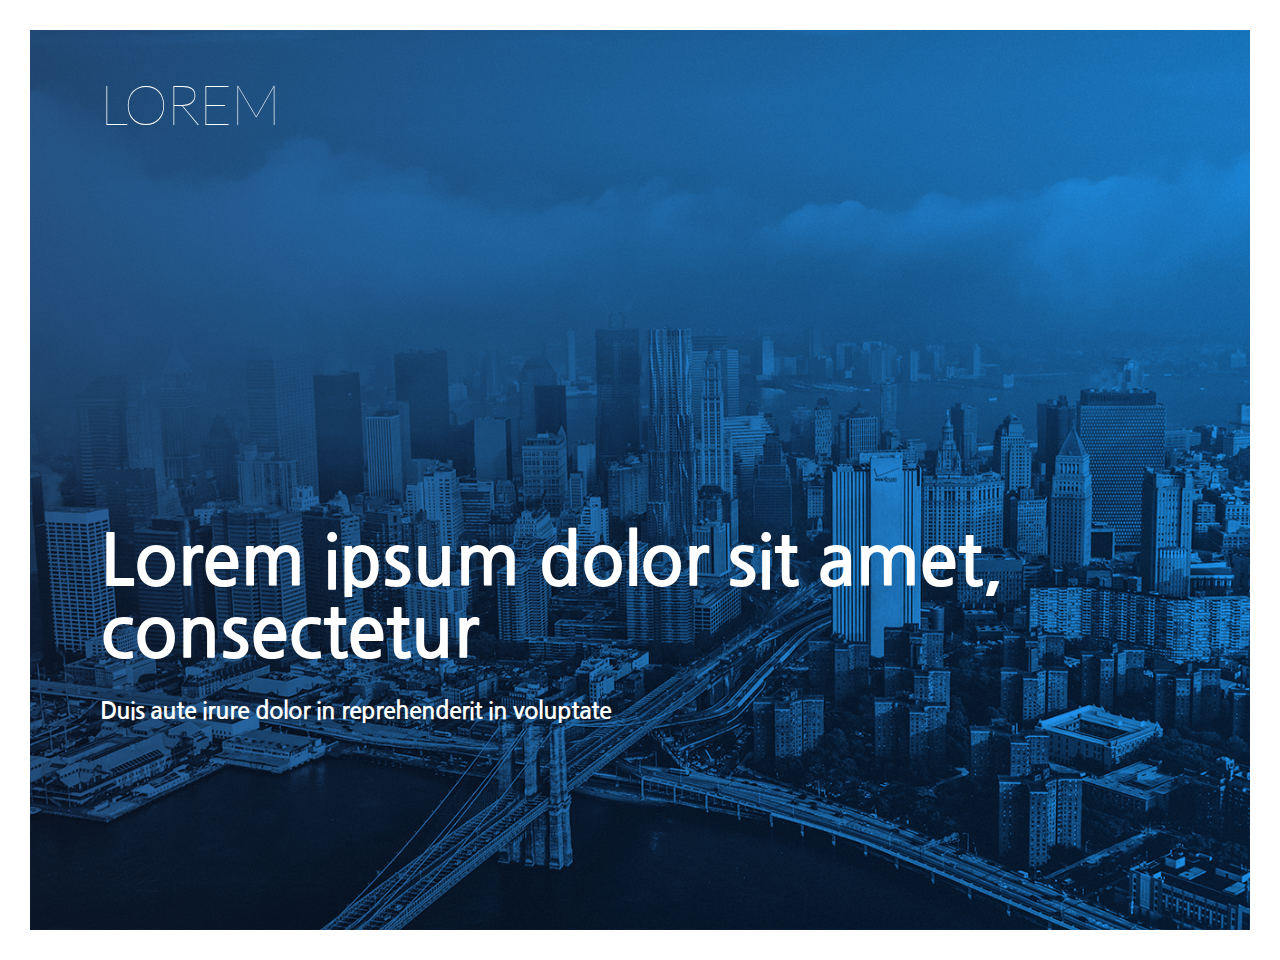
<file: Lorem-me-2/index.html>
<!DOCTYPE html>
<html lang="en">
<head>
    <meta charset="UTF-8">
    <meta name="viewport" content="width=device-width, initial-scale=1.0">
    <link rel="stylesheet" href="css/index.css">
    <title>Document</title>
</head>
<body>
    <header>
        <div id="logo-text">Lorem</div>
        <div id="header-text">
            <div id="header-text-main">
                Lorem ipsum dolor sit amet, <br>consectetur
            </div>
            <div id="header-text-sub">
                Duis aute irure dolor in reprehenderit in voluptate
            </div>
        </div>
    </header>
    
</body>
</html>
</file>
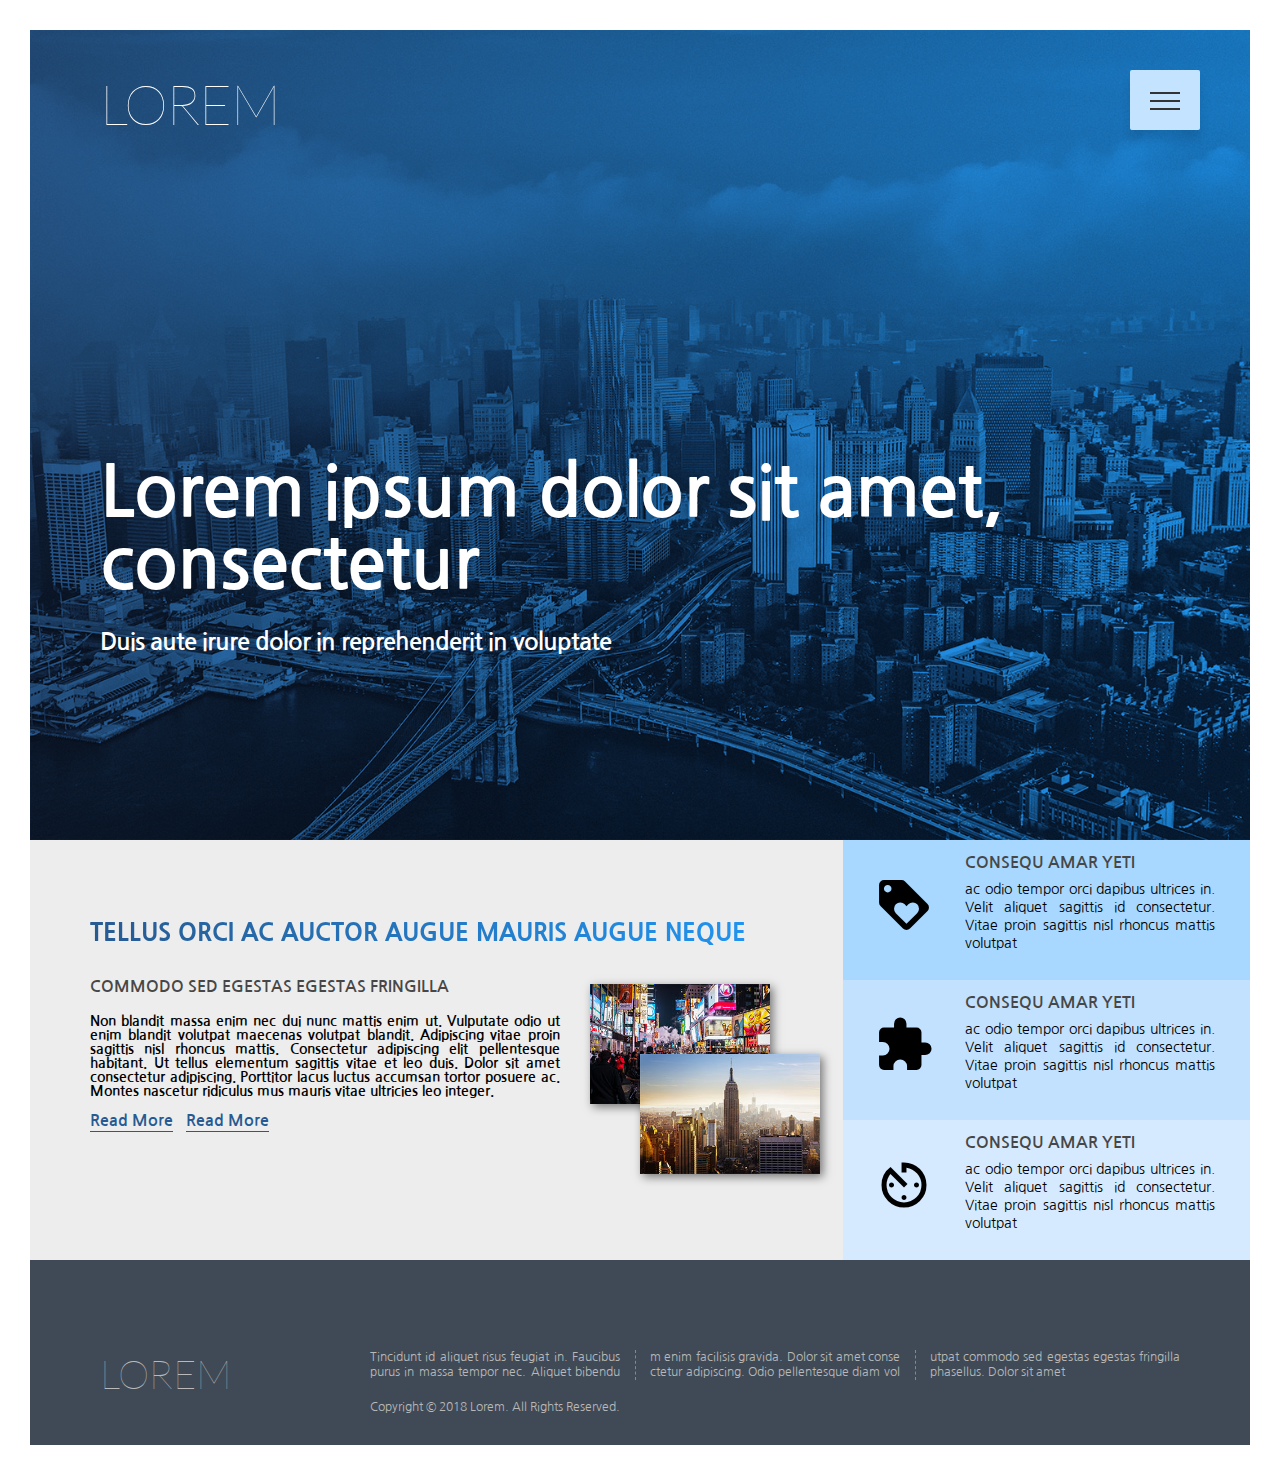
<file: Lorem-me/index.html>
<!DOCTYPE html>
<html lang="en">
<head>
    <meta charset="UTF-8">
    <meta name="viewport" content="width=device-width, initial-scale=1.0">
    <link rel="stylesheet" href="css/index.css">
    <title>Lorem-chell</title>
</head>
<body>
    <nav class="nav">
        <!-- id를 준 이유는 체크박스의 라벨을 지정하기 위해
        라벨이 체크박스와 연동됨 -->
        <input type="checkbox" class="nav-checkbox" id="nav-toggle">
        <label for="nav-toggle" class="nav-button">
            <span class="nav-icon">&nbsp;</span>
        </label>

        <!-- 나갔다가 들어가는 배경 -->
        <div class="nav-bg">&nbsp;</div>

        <div class="nav-body">
            <ul class="nav-list">
                <li class="nav-item">
                    <a href="#" class="nav-link"><span>01</span>About Lorem</a>
                </li>
                <li class="nav-item">
                    <a href="#" class="nav-link"><span>02</span>Commades Sanos</a>
                </li>
                <li class="nav-item">
                    <a href="#" class="nav-link"><span>03</span>Ryusin Magnetas Aloha</a>
                </li>
            </ul>
        </div>
    </nav>

    <header>
        <div id="logo-text">Lorem</div>
        <div id="header-text">
            <div id="header-text-main">
                Lorem ipsum dolor sit amet, <br>consectetur
            </div>
            <div id="header-text-sub">
                Duis aute irure dolor in reprehenderit in voluptate
            </div>
        </div>
    </header>

    <main>
        <section id="section-about">
            <h2>Tellus orci ac auctor augue mauris augue neque</h2>
            <div id="section-about-words">
                <h3>commodo sed egestas egestas fringilla</h3>
                <p>Non blandit massa enim nec dui nunc mattis enim ut. Vulputate odio ut enim blandit volutpat maecenas volutpat
                    blandit. Adipiscing vitae proin sagittis nisl rhoncus mattis. Consectetur adipiscing elit pellentesque
                    habitant. Ut tellus elementum sagittis vitae et leo duis. Dolor sit amet consectetur adipiscing. Porttitor
                    lacus luctus accumsan tortor posuere ac. Montes nascetur ridiculus mus mauris vitae ultricies leo integer.</p>
                <a href="#" class="btn-text u-margin-right-small">Read More</a>
                <a href="#" class="btn-text">Read More</a>
            </div>
            <div id="section-about-photo">
                <div class="photo"><img src="images/photo-1.jpg" alt="photo 1"></div>
                <div class="photo"><img src="images/photo-2.jpg" alt="photo 2"></div>
            </div>
        </section>

        <section id="section-etc">
            <div id="etc-1" class="etc">
                <div class="etc-icon">
                    <i class="material-icons">loyalty</i>
                </div>
                <div class="etc-text">
                    <h3>Consequ Amar Yeti</h3>
                    <p>ac odio tempor orci dapibus ultrices in. Velit aliquet sagittis id consectetur. Vitae proin sagittis nisl rhoncus mattis volutpat</p>
                </div>
            </div>
            <div id="etc-2" class="etc">
                <div class="etc-icon">
                    <i class="material-icons">extension</i>
                </div>
                <div class="etc-text">
                    <h3>Consequ Amar Yeti</h3>
                    <p>ac odio tempor orci dapibus ultrices in. Velit aliquet sagittis id consectetur. Vitae proin sagittis nisl rhoncus mattis volutpat</p>
                </div>
            </div>
            <div id="etc-3" class="etc">
                <div class="etc-icon">
                    <i class="material-icons">av_timer</i>
                </div>
                <div class="etc-text">
                    <h3>Consequ Amar Yeti</h3>
                    <p>ac odio tempor orci dapibus ultrices in. Velit aliquet sagittis id consectetur. Vitae proin sagittis nisl rhoncus mattis volutpat</p>
                </div>
            </div>


        </section>
    </main>

    <footer>
        <div id="logo-text-footer">Lorem</div>
        <div id="copyright">
            <p>Tincidunt id aliquet risus feugiat in. Faucibus purus in massa tempor nec. Aliquet bibendum enim facilisis gravida. Dolor sit amet consectetur adipiscing. Odio pellentesque diam volutpat commodo sed egestas egestas fringilla phasellus. Dolor sit amet</p>
            
            <p>Copyright &copy; 2018 Lorem. All Rights Reserved.</p>
        </div>
    </footer>
</body>
</html>
</file>
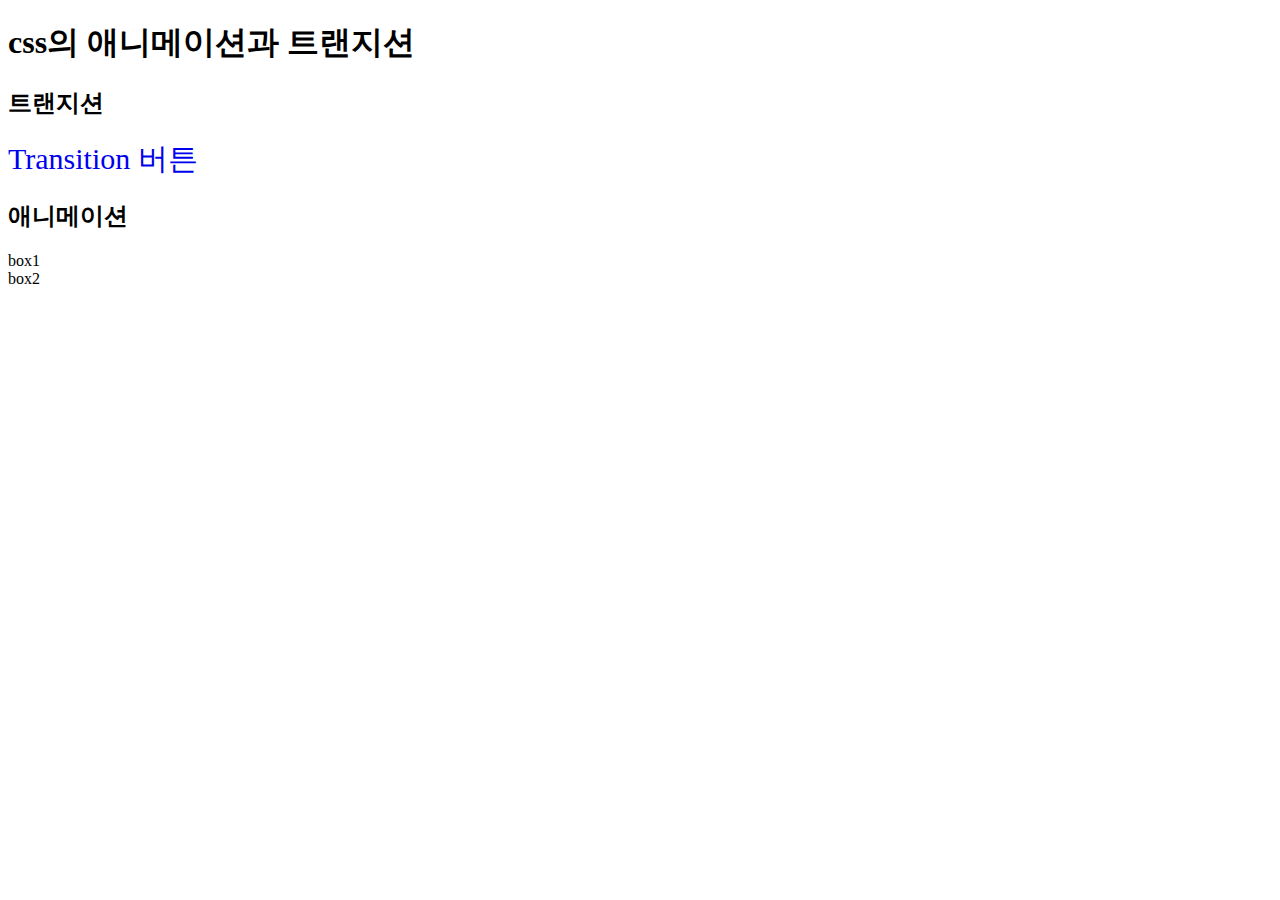
<file: Lorem-me/_playground/anim_trans.html>
<!DOCTYPE html>
<html lang="en">
<head>
    <meta charset="UTF-8">
    <meta name="viewport" content="width=device-width, initial-scale=1.0">
    <title>Document</title>
    <link rel="stylesheet" href="css/anim_trans.css">
</head>
<body>
    <h1>css의 애니메이션과 트랜지션</h1>
    <h2>트랜지션</h2>
    <a href="#" class="btn">Transition 버튼</a>

    <h2>애니메이션</h2>
    <div id="box1" class="box">box1</div>
    <div id="box2" class="box">box2</div>
</body>
</html>
</file>
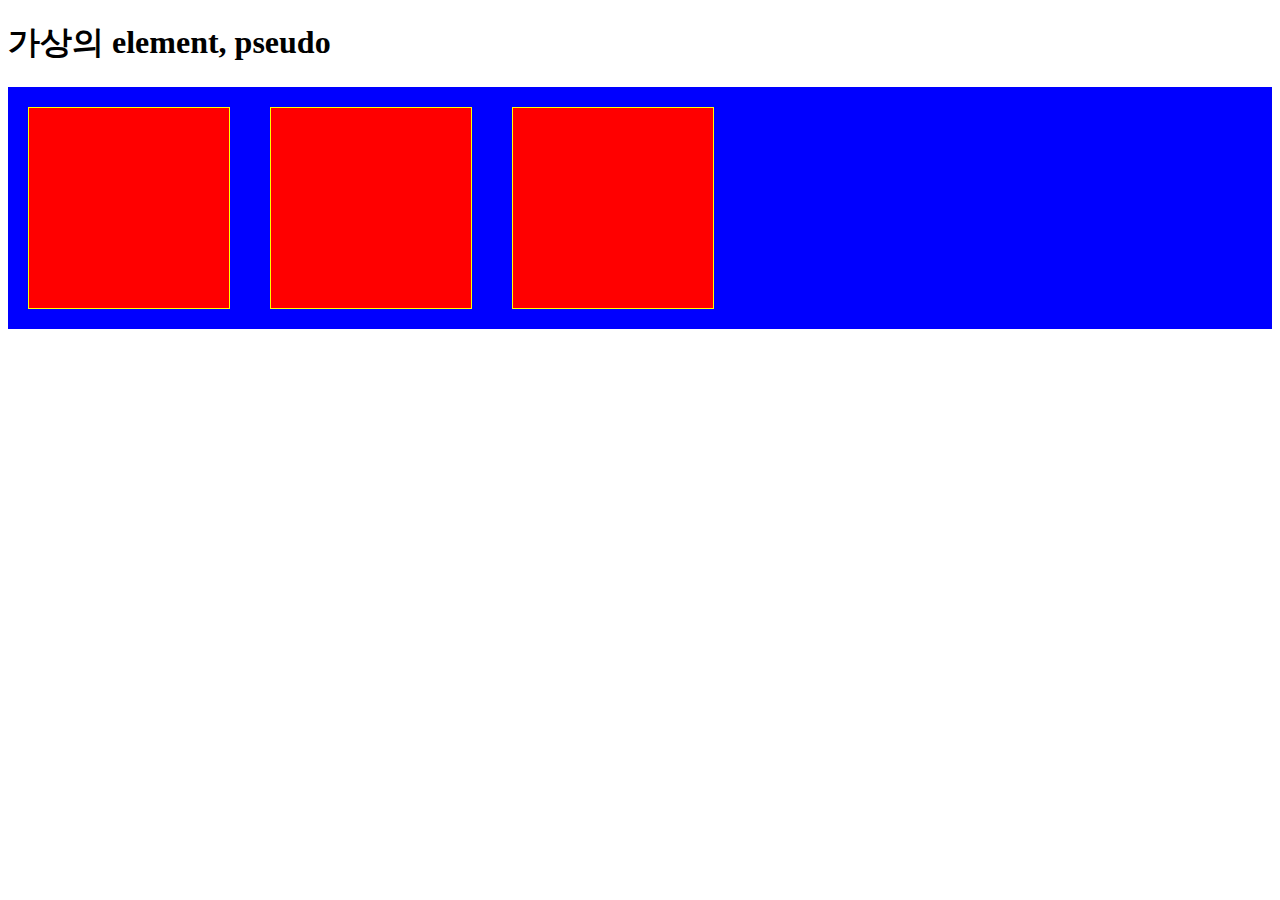
<file: Lorem-me/_playground/pseudo.html>
<!DOCTYPE html>
<html lang="en">
<head>
    <meta charset="UTF-8">
    <meta name="viewport" content="width=device-width, initial-scale=1.0">
    <title>Document</title>
    <link rel="stylesheet" href="css/pseudo.css">
</head>
<body>
    <h1>가상의 element, pseudo</h1>
    <!-- <div id="box">
        box
    </div> -->

    <div class="box-parent">
        <div class="box-child"></div>
        <div class="box-child"></div>
        <div class="box-child"></div>

        <!-- <div class="clearfix"></div> -->
    </div>
</body>
</html>
</file>
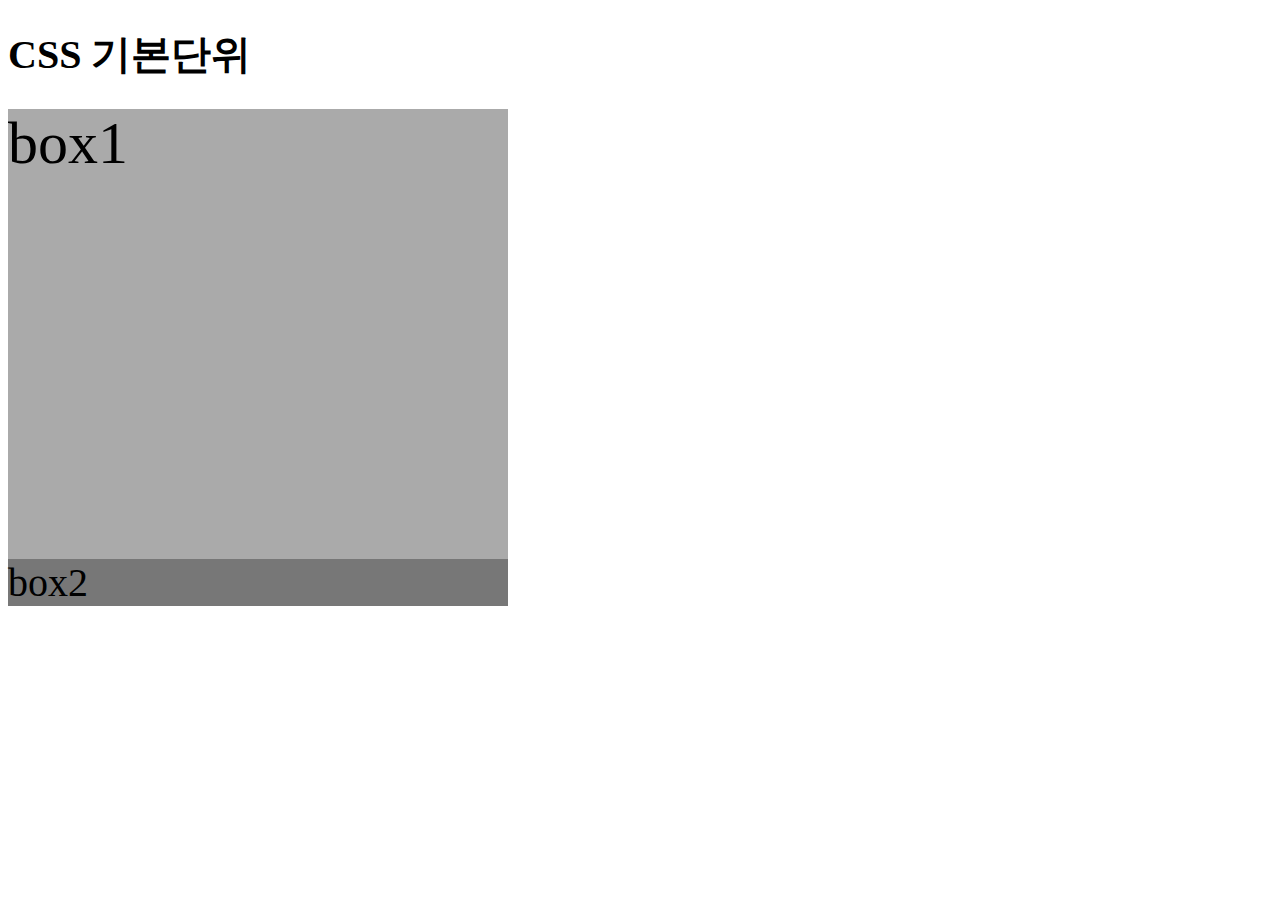
<file: Lorem-me/_playground/unit.html>
<!DOCTYPE html>
<html lang="en">
<head>
    <meta charset="UTF-8">
    <meta name="viewport" content="width=device-width, initial-scale=1.0">
    <link rel="stylesheet" href="css/unit.css">
    <title>Document</title>
</head>
<body>
    <h1>CSS 기본단위</h1>
    <div id="box1">box1</div>
    <div id="box2">box2</div>
</body>
</html>
</file>
<file: Lorem-me-2/css/index.css>
@import url("https://fonts.googleapis.com/css?family=Lato:100,300|Nanum+Gothic:400,700,800&subset=korean");
@import url("https://fonts.googleapis.com/icon?family=Material+Icons");
* {
  margin: 0;
  padding: 0;
  -webkit-box-sizing: border-box;
          box-sizing: border-box;
}

html {
  font-size: 62.5%;
}

body {
  padding: 3rem;
  font-family: 'Nanum Gothic', sans-serif;
}

@-webkit-keyframes moveInLeft {
  0% {
    opacity: .1;
    -webkit-transform: translateX(-8rem);
            transform: translateX(-8rem);
  }
  80% {
    -webkit-transform: translateX(1rem);
            transform: translateX(1rem);
  }
  100% {
    opacity: 1;
    -webkit-transform: translateX(0);
            transform: translateX(0);
  }
}

@keyframes moveInLeft {
  0% {
    opacity: .1;
    -webkit-transform: translateX(-8rem);
            transform: translateX(-8rem);
  }
  80% {
    -webkit-transform: translateX(1rem);
            transform: translateX(1rem);
  }
  100% {
    opacity: 1;
    -webkit-transform: translateX(0);
            transform: translateX(0);
  }
}

@-webkit-keyframes moveInRight {
  0% {
    opacity: .1;
    -webkit-transform: translateX(10rem);
            transform: translateX(10rem);
  }
  80% {
    -webkit-transform: translateX(-1rem);
            transform: translateX(-1rem);
  }
  100% {
    opacity: 1;
    -webkit-transform: translateX(0);
            transform: translateX(0);
  }
}

@keyframes moveInRight {
  0% {
    opacity: .1;
    -webkit-transform: translateX(10rem);
            transform: translateX(10rem);
  }
  80% {
    -webkit-transform: translateX(-1rem);
            transform: translateX(-1rem);
  }
  100% {
    opacity: 1;
    -webkit-transform: translateX(0);
            transform: translateX(0);
  }
}

header {
  width: 100%;
  height: 100vh;
  background-image: -webkit-gradient(linear, left top, right top, from(#285a91), to(#1f9cfd)), url(../images/header-image.jpg);
  background-image: linear-gradient(to right, #285a91 0%, #1f9cfd 100%), url(../images/header-image.jpg);
  background-blend-mode: multiply;
  background-size: cover;
  position: relative;
}

header #logo-text {
  position: absolute;
  top: 4rem;
  left: 7rem;
  font-size: 5.6rem;
  text-transform: uppercase;
  font-family: 'Lato',sans-serif;
  font-weight: 100;
  color: #fff;
  letter-spacing: -0.1rem;
  -webkit-animation-name: moveInLeft;
          animation-name: moveInLeft;
  -webkit-animation-duration: 1s;
          animation-duration: 1s;
  -webkit-animation-iteration-count: 5;
          animation-iteration-count: 5;
  -webkit-animation-delay: 2s;
          animation-delay: 2s;
  -webkit-animation-fill-mode: backwards;
          animation-fill-mode: backwards;
}

header #header-text {
  position: absolute;
  left: 7rem;
  bottom: 23%;
  color: #fff;
  letter-spacing: -0.1rem;
  font-weight: 700;
}

header #header-text-main {
  font-size: 7.2rem;
  line-height: 7.2rem;
  -webkit-animation-name: moveInRight;
          animation-name: moveInRight;
  -webkit-animation-duration: 1s;
          animation-duration: 1s;
  -webkit-animation-delay: 1s;
          animation-delay: 1s;
  -webkit-animation-fill-mode: backwards;
          animation-fill-mode: backwards;
}

header #header-text-sub {
  margin-top: 3rem;
  font-size: 2.4rem;
  -webkit-animation-name: moveInLeft;
          animation-name: moveInLeft;
  -webkit-animation-duration: 1s;
          animation-duration: 1s;
  -webkit-animation-delay: 1.5s;
          animation-delay: 1.5s;
  -webkit-animation-fill-mode: backwards;
          animation-fill-mode: backwards;
}
/*# sourceMappingURL=index.css.map */
</file>
<file: Lorem-me/css/index.css>
@import url("https://fonts.googleapis.com/css?family=Lato:100,300|Nanum+Gothic:400,700,800&subset=korean");
@import url("https://fonts.googleapis.com/icon?family=Material+Icons");
* {
  margin: 0;
  padding: 0;
  -webkit-box-sizing: border-box;
          box-sizing: border-box;
}

html {
  font-size: 62.5%;
}

body {
  padding: 3rem;
  font-family: 'Nanum Gothic', sans-serif;
}

@-webkit-keyframes moveInLeft {
  0% {
    opacity: .1;
    -webkit-transform: translateX(-8rem);
            transform: translateX(-8rem);
  }
  80% {
    -webkit-transform: translateX(1rem);
            transform: translateX(1rem);
  }
  100% {
    opacity: 1;
    -webkit-transform: translateX(0);
            transform: translateX(0);
  }
}

@keyframes moveInLeft {
  0% {
    opacity: .1;
    -webkit-transform: translateX(-8rem);
            transform: translateX(-8rem);
  }
  80% {
    -webkit-transform: translateX(1rem);
            transform: translateX(1rem);
  }
  100% {
    opacity: 1;
    -webkit-transform: translateX(0);
            transform: translateX(0);
  }
}

@-webkit-keyframes moveInRight {
  0% {
    opacity: .1;
    -webkit-transform: translateX(10rem);
            transform: translateX(10rem);
  }
  80% {
    -webkit-transform: translateX(-1rem);
            transform: translateX(-1rem);
  }
  100% {
    opacity: 1;
    -webkit-transform: translateX(0);
            transform: translateX(0);
  }
}

@keyframes moveInRight {
  0% {
    opacity: .1;
    -webkit-transform: translateX(10rem);
            transform: translateX(10rem);
  }
  80% {
    -webkit-transform: translateX(-1rem);
            transform: translateX(-1rem);
  }
  100% {
    opacity: 1;
    -webkit-transform: translateX(0);
            transform: translateX(0);
  }
}

h2 {
  padding: 1rem 0;
  font-size: 2.4rem;
  font-weight: 800;
  text-transform: uppercase;
  background: -webkit-gradient(linear, left top, right top, from(#285a91), to(#1f9cfd));
  background: linear-gradient(left, #285a91, #1f9cfd);
  -webkit-background-clip: text;
  -webkit-text-fill-color: transparent;
  -webkit-transition: all .5s;
  transition: all .5s;
}

h2:hover {
  padding-left: 1.5rem;
}

h3 {
  padding: .5rem 0;
  color: #474747;
  font-size: 1.6rem;
  font-weight: 700;
  text-transform: uppercase;
}

.u-margin-right-small {
  margin-right: 1rem;
}

.u-margin-right-medium {
  margin-right: 2rem;
}

.u-margin-right-big {
  margin-right: 3rem;
}

.btn-text {
  font-size: 1.6rem;
  font-weight: 700;
  text-decoration: none;
  color: #285a91;
  display: inline-block;
  padding-bottom: 3px;
  border-bottom: 1px solid #285a91;
  -webkit-transition: all .5s;
  transition: all .5s;
}

.btn-text:hover {
  color: #fff;
  background-color: #1f9cfd;
  border-bottom: none;
}

.nav-checkbox {
  display: none;
}

.nav-button {
  background-color: #c4e3ff;
  width: 7rem;
  height: 6rem;
  position: fixed;
  top: 7rem;
  right: 8rem;
  z-index: 2000;
  border-radius: 2px;
  -webkit-box-shadow: 0 1rem 1rem rgba(0, 0, 0, 0.1);
          box-shadow: 0 1rem 1rem rgba(0, 0, 0, 0.1);
  text-align: center;
}

.nav-bg {
  background-image: radial-gradient(#285a91, #1f9cfd);
  width: 7rem;
  height: 6rem;
  position: fixed;
  top: 7rem;
  right: 8rem;
  z-index: 1000;
  border-radius: 2px;
  -webkit-transition: all .8s;
  transition: all .8s;
}

.nav-checkbox:checked ~ .nav-bg {
  -webkit-transform: scale(80);
          transform: scale(80);
}

.nav-icon {
  margin-top: 3rem;
  position: relative;
}

.nav-icon::before {
  top: -0.8rem;
}

.nav-icon::after {
  top: 0.8rem;
}

.nav-icon::before, .nav-icon::after {
  content: '';
  position: absolute;
  left: 0;
  -webkit-transition: all .2s;
  transition: all .2s;
}

.nav-icon, .nav-icon::before, .nav-icon::after {
  width: 3rem;
  height: 2px;
  background-color: #333;
  display: inline-block;
}

.nav-button:hover .nav-icon::before {
  top: -1rem;
}

.nav-button:hover .nav-icon::after {
  top: 1rem;
}

.nav-checkbox:checked ~ .nav-button .nav-icon {
  background-color: transparent;
}

.nav-checkbox:checked ~ .nav-button .nav-icon::before {
  top: 0;
  -webkit-transform: rotate(135deg);
          transform: rotate(135deg);
}

.nav-checkbox:checked ~ .nav-button .nav-icon::after {
  top: 0;
  -webkit-transform: rotate(-135deg);
          transform: rotate(-135deg);
}

.nav-body {
  position: fixed;
  top: 0;
  left: -120%;
  height: 100vh;
  width: 100vw;
  z-index: 1500;
  opacity: 0;
  -webkit-transition: all .8s;
  transition: all .8s;
}

.nav-list {
  position: absolute;
  left: 50%;
  top: 50%;
  -webkit-transform: translate(-50%, -50%);
          transform: translate(-50%, -50%);
  list-style: none;
  width: 100%;
  text-align: center;
}

.nav-link {
  display: inline-block;
  font-size: 3rem;
  font-weight: 300;
  padding: 1rem 2rem;
  color: #fff;
  text-decoration: none;
  text-transform: uppercase;
  -webkit-transition: all .4s;
  transition: all .4s;
  background-image: linear-gradient(120deg, transparent 0%, transparent 50%, #fff 50%);
  background-size: 220%;
}

.nav-link:hover {
  color: #285a91;
  background-position: 100%;
  -webkit-transform: translateX(1rem);
          transform: translateX(1rem);
}

.nav-link span {
  display: inline-block;
  margin-right: 1.5rem;
}

.nav-checkbox:checked ~ .nav-body {
  opacity: 1;
  left: 0;
}

header {
  width: 100%;
  height: 90vh;
  background-image: -webkit-gradient(linear, left top, right top, from(#285a91), to(#1f9cfd)), url(../images/header-image.jpg);
  background-image: linear-gradient(to right, #285a91 0%, #1f9cfd 100%), url(../images/header-image.jpg);
  background-blend-mode: multiply;
  background-size: cover;
  position: relative;
}

header #logo-text {
  position: absolute;
  left: 7rem;
  top: 4rem;
  font-size: 5.6rem;
  text-transform: uppercase;
  font-family: 'Lato', sans-serif;
  font-weight: 100;
  color: #fff;
  letter-spacing: -0.1rem;
  -webkit-animation-name: moveInLeft;
          animation-name: moveInLeft;
  -webkit-animation-duration: 1s;
          animation-duration: 1s;
  -webkit-animation-iteration-count: 5;
          animation-iteration-count: 5;
  -webkit-animation-delay: 2s;
          animation-delay: 2s;
  -webkit-animation-fill-mode: backwards;
          animation-fill-mode: backwards;
}

header #header-text {
  position: absolute;
  left: 7rem;
  bottom: 23%;
  color: #fff;
  letter-spacing: -0.1rem;
  font-weight: 700;
}

header #header-text-main {
  font-size: 7.2rem;
  line-height: 7.2rem;
  -webkit-animation-name: moveInRight;
          animation-name: moveInRight;
  -webkit-animation-duration: 1s;
          animation-duration: 1s;
  -webkit-animation-delay: 1s;
          animation-delay: 1s;
  -webkit-animation-fill-mode: backwards;
          animation-fill-mode: backwards;
}

header #header-text-sub {
  margin-top: 3rem;
  font-size: 2.4rem;
  -webkit-animation-name: moveInLeft;
          animation-name: moveInLeft;
  -webkit-animation-duration: 1s;
          animation-duration: 1s;
  -webkit-animation-delay: 1.5s;
          animation-delay: 1.5s;
  -webkit-animation-fill-mode: backwards;
          animation-fill-mode: backwards;
}

main::after {
  content: '';
  display: block;
  clear: both;
}

main #section-about {
  background-color: #ededed;
  padding: 7rem 0 6.5rem 6rem;
  float: left;
  width: 66.6666%;
  min-height: 42rem;
}

main #section-about::after {
  content: '';
  display: block;
  clear: both;
}

@media screen and (min-width: 900px) and (max-width: 1200px) {
  main #section-about {
    width: 100%;
  }
}

@media screen and (min-width: 701px) and (max-width: 899px) {
  main #section-about {
    width: 100%;
    height: 54rem;
    padding: 7rem 6rem 6.5rem 6rem;
  }
}

@media screen and (max-width: 700px) {
  main #section-about {
    width: 100%;
    height: 60rem;
    padding: 7rem 6rem 6.5rem 6rem;
  }
}

main #section-about-words {
  width: 65%;
  padding: 2rem 2rem 0 0;
  float: left;
}

@media screen and (min-width: 701px) and (max-width: 899px) {
  main #section-about-words {
    width: 100%;
  }
}

@media screen and (max-width: 700px) {
  main #section-about-words {
    width: 100%;
  }
}

main #section-about-words p {
  padding: 1.5rem 0;
  font-size: 1.4rem;
  font-weight: 700;
  text-align: justify;
}

main #section-about-photo {
  position: relative;
  width: 35%;
  float: left;
}

@media screen and (min-width: 701px) and (max-width: 899px) {
  main #section-about-photo {
    width: 100%;
  }
}

@media screen and (max-width: 700px) {
  main #section-about-photo {
    width: 100%;
  }
}

main #section-about-photo .photo {
  position: absolute;
  width: 18rem;
  height: 12rem;
  -webkit-transition: all .5s;
  transition: all .5s;
}

@media screen and (min-width: 701px) and (max-width: 899px) {
  main #section-about-photo .photo {
    top: 3rem !important;
    left: 50% !important;
  }
}

@media screen and (max-width: 700px) {
  main #section-about-photo .photo {
    top: 3rem !important;
    left: 50% !important;
  }
}

main #section-about-photo .photo:hover {
  -webkit-transform: scale(1.1);
          transform: scale(1.1);
  padding: 1rem;
  border: 3px solid #285a91;
  z-index: 10;
}

main #section-about-photo .photo:nth-child(1) {
  left: 1rem;
  top: 3rem;
}

@media screen and (min-width: 701px) and (max-width: 899px) {
  main #section-about-photo .photo:nth-child(1) {
    -webkit-transform: translateX(-120%);
            transform: translateX(-120%);
  }
}

@media screen and (max-width: 700px) {
  main #section-about-photo .photo:nth-child(1) {
    -webkit-transform: translateX(-120%);
            transform: translateX(-120%);
  }
}

main #section-about-photo .photo:nth-child(2) {
  left: 6rem;
  top: 10rem;
}

main #section-about-photo .photo img {
  width: 100%;
  height: 100%;
  -webkit-box-shadow: 3px 3px 9px 0px rgba(0, 0, 0, 0.5);
          box-shadow: 3px 3px 9px 0px rgba(0, 0, 0, 0.5);
}

main #section-etc {
  float: left;
  width: 33.33334%;
}

@media screen and (min-width: 900px) and (max-width: 1200px) {
  main #section-etc {
    width: 100%;
  }
}

@media screen and (min-width: 701px) and (max-width: 899px) {
  main #section-etc {
    width: 100%;
  }
}

@media screen and (max-width: 700px) {
  main #section-etc {
    width: 100%;
  }
}

main #section-etc [id^="etc-"] {
  height: 14rem;
}

@media screen and (min-width: 900px) and (max-width: 1200px) {
  main #section-etc .etc {
    width: 33.3333%;
    float: left;
  }
}

@media screen and (min-width: 701px) and (max-width: 899px) {
  main #section-etc .etc {
    width: 33.3333%;
    height: 22rem;
    float: left;
  }
}

main #section-etc .etc:nth-child(1) {
  background-color: #a8d8ff;
}

main #section-etc .etc:nth-child(2) {
  background-color: #c1e1ff;
}

main #section-etc .etc:nth-child(3) {
  background-color: #d6eaff;
}

main #section-etc .etc .etc-icon {
  width: 30%;
  text-align: center;
  padding-top: 3.5rem;
  float: left;
}

main #section-etc .etc .etc-icon i {
  font-size: 6rem;
}

main #section-etc .etc .etc-text {
  padding-top: 1rem;
  width: 70%;
  float: left;
}

main #section-etc .etc .etc-text p {
  margin: 0.5rem 0;
  padding-right: 3.5rem;
  text-align: justify;
  font-size: 1.4rem;
}

footer {
  color: #b9b9b9;
  background-color: #3f4a56;
  padding: 9rem 7rem 3rem 7rem;
}

@media screen and (max-width: 700px) {
  footer {
    padding: 9rem 2rem 3rem 7rem;
  }
}

footer::after {
  content: '';
  display: block;
  clear: both;
}

footer #logo-text-footer {
  width: 25%;
  font-size: 4rem;
  font-family: 'Lato',sans-serif;
  font-weight: 100;
  text-transform: uppercase;
  float: left;
}

@media screen and (max-width: 700px) {
  footer #logo-text-footer {
    margin-right: 6rem;
    width: 20%;
  }
}

footer #copyright {
  width: 75%;
  font-size: 1.2rem;
  float: left;
}

@media screen and (max-width: 700px) {
  footer #copyright {
    width: 60%;
  }
}

footer #copyright p:nth-child(1) {
  margin-bottom: 2rem;
  word-break: break-all;
  text-align: justify;
  -webkit-column-count: 3;
          column-count: 3;
  -webkit-column-gap: 3rem;
          column-gap: 3rem;
  -webkit-column-rule-style: dashed;
          column-rule-style: dashed;
  -webkit-column-rule-width: 1px;
          column-rule-width: 1px;
  -webkit-column-rule-color: #888;
          column-rule-color: #888;
  -webkit-column-width: 1rem;
          column-width: 1rem;
}
/*# sourceMappingURL=index.css.map */
</file>
<file: Lorem-me/_playground/css/anim_trans.css>
.btn {
  font-size: 30px;
  text-decoration: none;
  -webkit-transition: all .5s;
  transition: all .5s;
}

.btn:hover {
  font-size: 50px;
  text-decoration: underline;
  opacity: .2;
}

@-webkit-keyframes anim1 {
  0% {
    opacity: .2;
    -webkit-transform: translate(100px, -30px);
            transform: translate(100px, -30px);
  }
  50% {
    opacity: 1;
  }
  100% {
    opacity: .5;
  }
}

@keyframes anim1 {
  0% {
    opacity: .2;
    -webkit-transform: translate(100px, -30px);
            transform: translate(100px, -30px);
  }
  50% {
    opacity: 1;
  }
  100% {
    opacity: .5;
  }
}

#box1 {
  -webkit-animation-name: anim1;
          animation-name: anim1;
  -webkit-animation-duration: 5s;
          animation-duration: 5s;
  -webkit-animation-fill-mode: forwards;
          animation-fill-mode: forwards;
  -webkit-animation-iteration-count: 3;
          animation-iteration-count: 3;
  -webkit-animation-delay: 3s;
          animation-delay: 3s;
}
/*# sourceMappingURL=anim_trans.css.map */
</file>
<file: Lorem-me/_playground/css/pseudo.css>
#box {
  background-color: #00f;
  width: 300px;
  height: 300px;
  color: #fff;
}

#box::before {
  content: 'before';
  display: block;
}

#box::after {
  content: 'after';
  display: block;
  background-color: #ff0;
}

.box-parent {
  padding: 20px;
  background-color: #00f;
}

.box-parent .box-child {
  width: 200px;
  height: 200px;
  background-color: #f00;
  border: 1px solid #ff0;
  float: left;
}

.box-parent .box-child:not(:last-child) {
  margin-right: 40px;
}

.box-parent::after {
  content: '';
  display: block;
  clear: left;
}
/*# sourceMappingURL=pseudo.css.map */
</file>
<file: Lorem-me/_playground/css/unit.css>
html {
  font-size: 20px;
}

#box1 {
  width: 80vw;
  height: 50vh;
  font-size: 3rem;
  width: 25rem;
  background-color: #aaa;
}

#box2 {
  font-size: 2rem;
  width: 25rem;
  background-color: #777;
}
/*# sourceMappingURL=unit.css.map */
</file>
